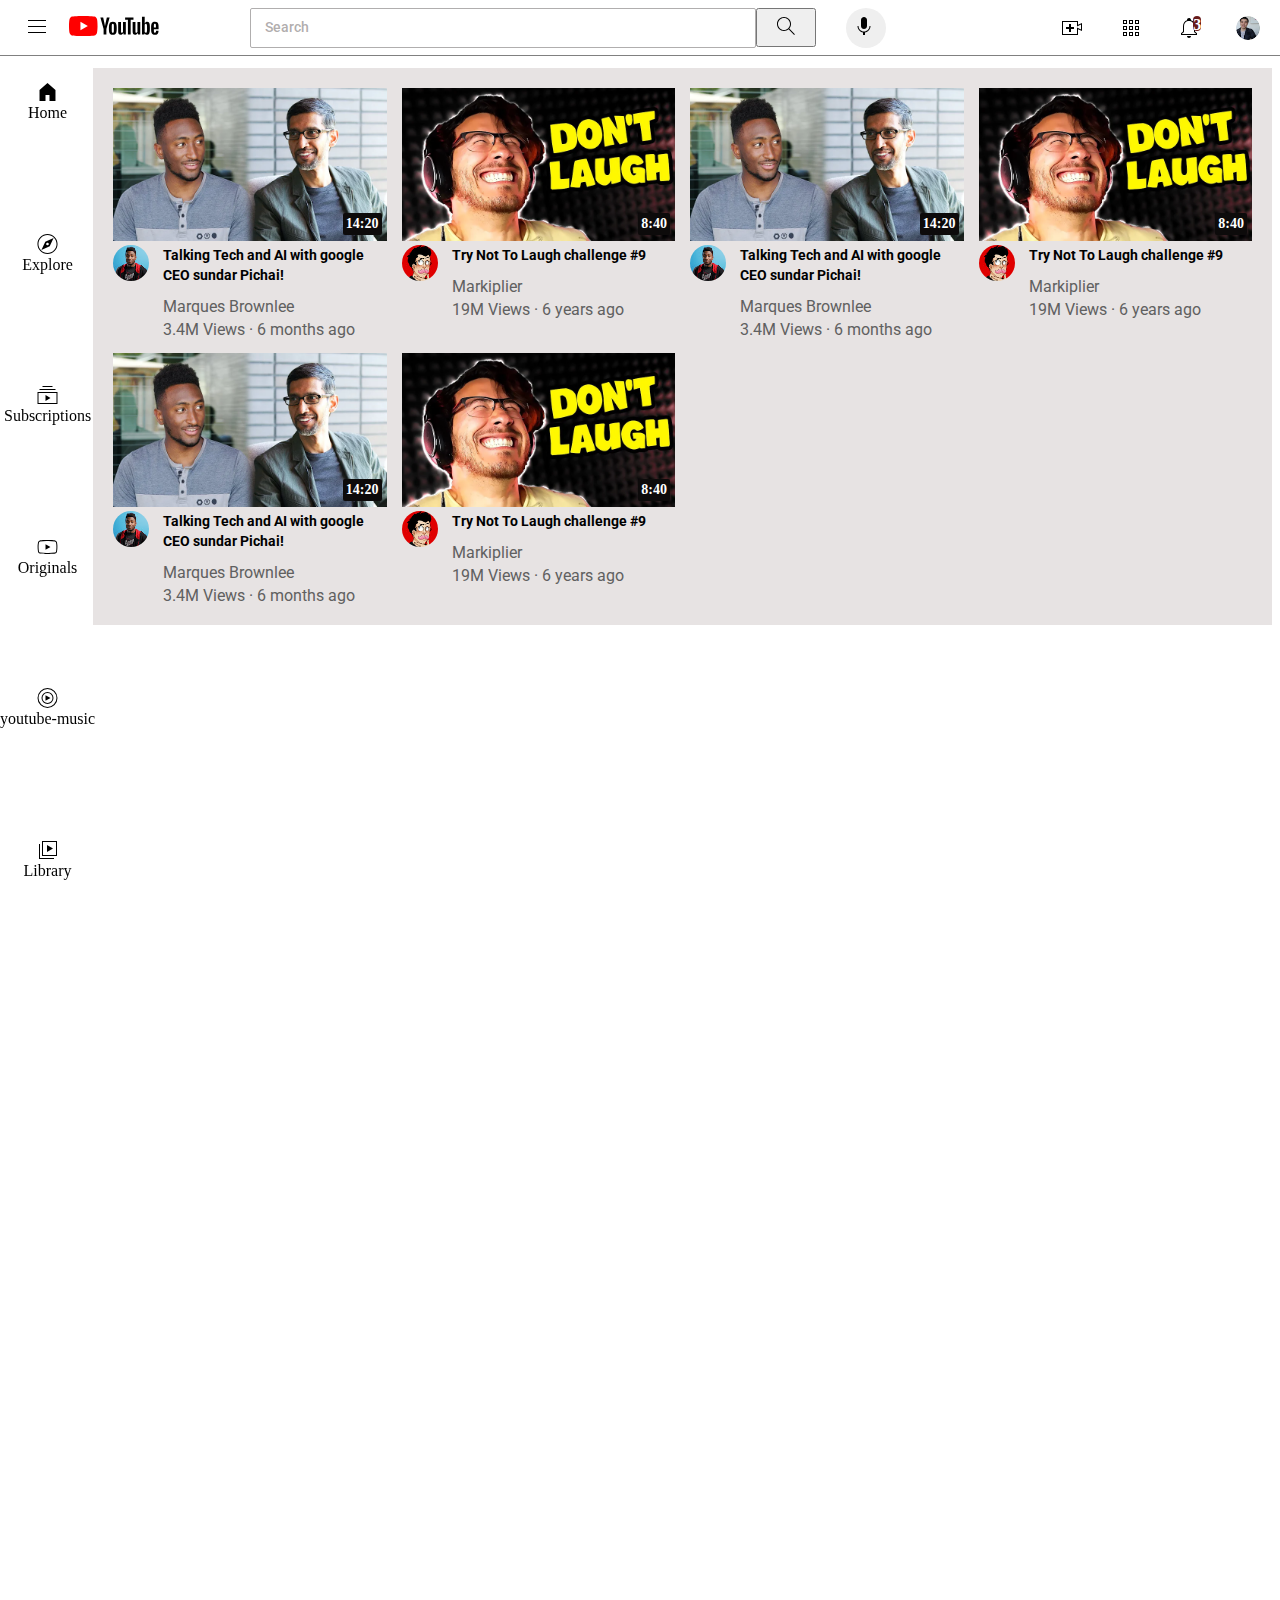
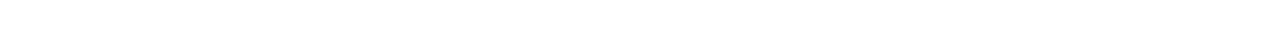
<file: index.html>
<!DOCTYPE html>
 <html lang="en">
 <head>
   <title>Document</title>
   <link rel="stylesheet" href="styles/general.css">
   <link rel="stylesheet" href="styles/header.css">
   <link rel="stylesheet" href="styles/video.css">
   <link rel="preconnect" href="https://fonts.googleapis.com">
<link rel="preconnect" href="https://fonts.gstatic.com" crossorigin>
<link href="https://fonts.googleapis.com/css2?family=Roboto:wght@400;500;700&display=swap" rel="stylesheet">
<link rel="stylesheet" href="styles/sidebar.css">

 </head>
 <body> 
   <div class="header">
      <div class="leftsection">
          
            <img src="icons/h-menu.svg" class="h-menu" >
          
          <img class="y-logo"  src="icons/youtube-logo.svg">
      </div>
      <div class="middlesection">
         <input type="text" placeholder="Search" class="search-box">
         <button 
          

           class="search-symbol-disc">
            <img src="icons/search-symbol.svg" class="search-symbol">
         </button>
          <button class="vsicon-disc">
            <img src="icons/voice-search-icon.svg" class="voice-search-icon" >
       </button>
      </div>
      <div class="rightsection">
        <div class="upload">
         <img style="height: 24px;
         align-items: center;" src="icons/upload.svg">
        </div>
        <div class="apps">
            <img style="height: 24px;" src="icons/youtube-apps.svg">
        </div>
        <div style="position: relative;" class="notifications">
         <img style="height: 24px; "
            src="icons/notifications.svg">
            <div style="
            position:absolute;
            top: 0;
            right: 0;
            background-color: rgb(104, 27, 27);
            color: white;
            font-size: 16px;
            font-weight: bold;
            border-radius: 30px;
            height: 15px;
            ">
  3
            </div>
        </div> 
        <div class="mychannel">
         <img style="
         border-radius: 25px;
            height: 24px;"
         src="channel-pictures/my-channel.jpeg"></div>
        </div>
   </div>
  <div class="
  sidebar">
   <div class="sidebar-link"> 
      <img style="
      height: 24px;
      " src="icons/home.svg">
      <div>
         Home
      </div>
   </div>
   <div class="sidebar-link">
      <img 
      style="
      height: 24px;
      "
      src="icons/explore.svg">
      <div>
         Explore
      </div>
   </div>
   <div 

   class="sidebar-link">
      <img    style="
      height: 24px;
      " src="icons/subscriptions.svg">
      <div>
         Subscriptions
      </div>
   </div>
   <div
    class="sidebar-link">
      <img style="
      height: 24px;
      " src="icons/originals.svg">
      <div>
         Originals
      </div>
   </div>
   <div class="sidebar-link">
      <img    style="
      height: 24px;
      "class="image" src="icons/youtube-music.svg">
      <div>
         youtube-music
      </div>
   </div>
   <div  class="sidebar-link">
      <img    style="
      height: 24px;
      "src="icons/library.svg">
      <div>
         Library
      </div>
   </div>
  </div>


 <div class="video-grid">
   
   <div class="video-preview">
   <div class="thumbnail-row"> 
      <img src="thumbnails/thumbnail-1.webp" class="thumbnail">
      <div class="video-time">
         14:20
      </div>
   </div>
   <div class="video-desc">
      <div class="channel-picture">
         <img src="channel-pictures/channel-1.jpeg" class="channel-profile">
      </div> 
      <div class="video-info">
         <p class="video-title">Talking Tech and AI with google CEO sundar Pichai!</p>
         <p class="video-author"> Marques Brownlee</p>
         <p class="video-stats">3.4M Views &#183; 6 months ago</p>
      </div>
   </div>
 </div>

    <div class="video-preview">
      <div class="thumbnail-row"> 
         <img src="thumbnails/thumbnail-2.webp" class="thumbnail">
         <div class="video-time">
            8:40
         </div>
      </div>
      <div class="video-desc">
         <div class="channel-picture">
            <img src="channel-pictures/channel-2.jpeg" class="channel-profile">
         </div> 
         <div class="video-info">
            <p class="video-title"> Try Not To Laugh challenge #9</p>
            <p class="video-author"> Markiplier</p>
            <p class="video-stats">19M Views &#183; 6 years ago</p>
         </div>
      </div>
    </div>

    <div class="video-preview">
      <div class="thumbnail-row"> 
         <img src="thumbnails/thumbnail-1.webp" class="thumbnail">
         <div class="video-time">
            14:20
         </div>
      </div>
      <div class="video-desc">
         <div class="channel-picture">
            <img src="channel-pictures/channel-1.jpeg" class="channel-profile">
         </div> 
         <div class="video-info">
            <p class="video-title">Talking Tech and AI with google CEO sundar Pichai!</p>
            <p class="video-author"> Marques Brownlee</p>
            <p class="video-stats">3.4M Views &#183; 6 months ago</p>
         </div>
      </div>
    </div>
 
    <div class="video-preview">
      <div class="thumbnail-row"> 
         <img src="thumbnails/thumbnail-2.webp" class="thumbnail">
         <div class="video-time">
            8:40
         </div>
      </div>
      <div class="video-desc">
         <div class="channel-picture">
            <img src="channel-pictures/channel-2.jpeg" class="channel-profile">
         </div> 
         <div class="video-info">
            <p class="video-title"> Try Not To Laugh challenge #9</p>
            <p class="video-author"> Markiplier</p>
            <p class="video-stats">19M Views &#183; 6 years ago</p>
         </div>
      </div>
    </div>

    <div class="video-preview">
      <div class="thumbnail-row"> 
         <img src="thumbnails/thumbnail-1.webp" class="thumbnail">
         <div class="video-time">
            14:20
         </div>
      </div>
      <div class="video-desc">
         <div class="channel-picture">
            <img src="channel-pictures/channel-1.jpeg" class="channel-profile">
         </div> 
         <div class="video-info">
            <p class="video-title">Talking Tech and AI with google CEO sundar Pichai!</p>
            <p class="video-author"> Marques Brownlee</p>
            <p class="video-stats">3.4M Views &#183; 6 months ago</p>
         </div>
      </div>
    </div>

    <div class="video-preview">
      <div class="thumbnail-row"> 
         <img src="thumbnails/thumbnail-2.webp" class="thumbnail">
         <div class="video-time">
            8:40
         </div>
      </div>
      <div class="video-desc">
         <div class="channel-picture">
            <img src="channel-pictures/channel-2.jpeg" class="channel-profile">
         </div> 
         <div class="video-info">
            <p class="video-title"> Try Not To Laugh challenge #9</p>
            <p class="video-author"> Markiplier</p>
            <p class="video-stats">19M Views &#183; 6 years ago</p>
         </div>
      </div>
    </div>


 </div>
 </body>
 </html>
</file>
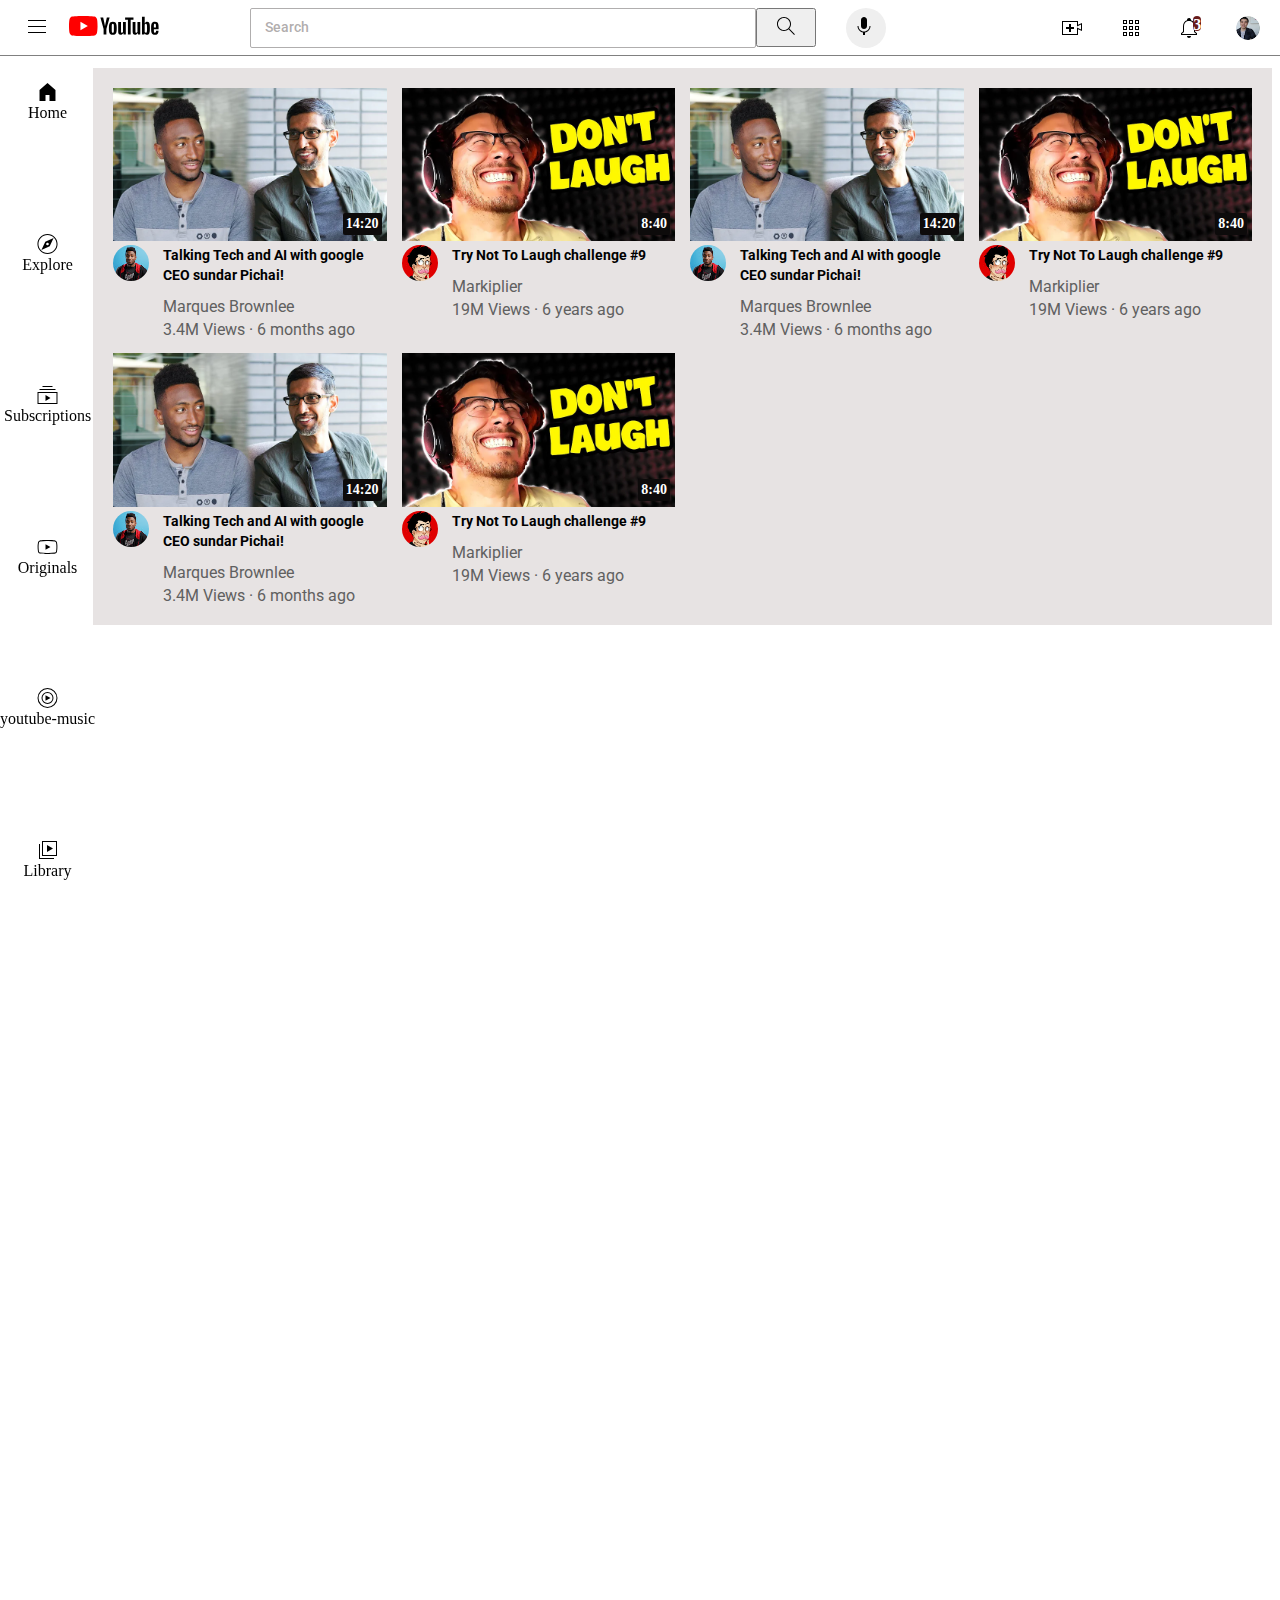
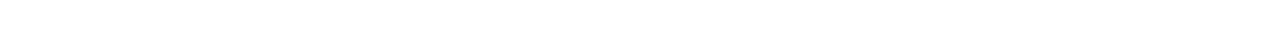
<file: youtube.html>
<!DOCTYPE html>
 <html lang="en">
 <head>
   <title>Document</title>
   <link rel="stylesheet" href="styles/general.css">
   <link rel="stylesheet" href="styles/header.css">
   <link rel="stylesheet" href="styles/video.css">
   <link rel="preconnect" href="https://fonts.googleapis.com">
<link rel="preconnect" href="https://fonts.gstatic.com" crossorigin>
<link href="https://fonts.googleapis.com/css2?family=Roboto:wght@400;500;700&display=swap" rel="stylesheet">
<link rel="stylesheet" href="styles/sidebar.css">

 </head>
 <body> 
   <div class="header">
      <div class="leftsection">
          
            <img src="icons/h-menu.svg" class="h-menu" >
          
          <img class="y-logo"  src="icons/youtube-logo.svg">
      </div>
      <div class="middlesection">
         <input type="text" placeholder="Search" class="search-box">
         <button 
          

           class="search-symbol-disc">
            <img src="icons/search-symbol.svg" class="search-symbol">
         </button>
          <button class="vsicon-disc">
            <img src="icons/voice-search-icon.svg" class="voice-search-icon" >
       </button>
      </div>
      <div class="rightsection">
        <div class="upload">
         <img style="height: 24px;
         align-items: center;" src="icons/upload.svg">
        </div>
        <div class="apps">
            <img style="height: 24px;" src="icons/youtube-apps.svg">
        </div>
        <div style="position: relative;" class="notifications">
         <img style="height: 24px; "
            src="icons/notifications.svg">
            <div style="
            position:absolute;
            top: 0;
            right: 0;
            background-color: rgb(104, 27, 27);
            color: white;
            font-size: 16px;
            font-weight: bold;
            border-radius: 30px;
            height: 15px;
            ">
  3
            </div>
        </div> 
        <div class="mychannel">
         <img style="
         border-radius: 25px;
            height: 24px;"
         src="channel-pictures/my-channel.jpeg"></div>
        </div>
   </div>
  <div class="
  sidebar">
   <div class="sidebar-link"> 
      <img style="
      height: 24px;
      " src="icons/home.svg">
      <div>
         Home
      </div>
   </div>
   <div class="sidebar-link">
      <img 
      style="
      height: 24px;
      "
      src="icons/explore.svg">
      <div>
         Explore
      </div>
   </div>
   <div 

   class="sidebar-link">
      <img    style="
      height: 24px;
      " src="icons/subscriptions.svg">
      <div>
         Subscriptions
      </div>
   </div>
   <div
    class="sidebar-link">
      <img style="
      height: 24px;
      " src="icons/originals.svg">
      <div>
         Originals
      </div>
   </div>
   <div class="sidebar-link">
      <img    style="
      height: 24px;
      "class="image" src="icons/youtube-music.svg">
      <div>
         youtube-music
      </div>
   </div>
   <div  class="sidebar-link">
      <img    style="
      height: 24px;
      "src="icons/library.svg">
      <div>
         Library
      </div>
   </div>
  </div>


 <div class="video-grid">
   
   <div class="video-preview">
   <div class="thumbnail-row"> 
      <img src="thumbnails/thumbnail-1.webp" class="thumbnail">
      <div class="video-time">
         14:20
      </div>
   </div>
   <div class="video-desc">
      <div class="channel-picture">
         <img src="channel-pictures/channel-1.jpeg" class="channel-profile">
      </div> 
      <div class="video-info">
         <p class="video-title">Talking Tech and AI with google CEO sundar Pichai!</p>
         <p class="video-author"> Marques Brownlee</p>
         <p class="video-stats">3.4M Views &#183; 6 months ago</p>
      </div>
   </div>
 </div>

    <div class="video-preview">
      <div class="thumbnail-row"> 
         <img src="thumbnails/thumbnail-2.webp" class="thumbnail">
         <div class="video-time">
            8:40
         </div>
      </div>
      <div class="video-desc">
         <div class="channel-picture">
            <img src="channel-pictures/channel-2.jpeg" class="channel-profile">
         </div> 
         <div class="video-info">
            <p class="video-title"> Try Not To Laugh challenge #9</p>
            <p class="video-author"> Markiplier</p>
            <p class="video-stats">19M Views &#183; 6 years ago</p>
         </div>
      </div>
    </div>

    <div class="video-preview">
      <div class="thumbnail-row"> 
         <img src="thumbnails/thumbnail-1.webp" class="thumbnail">
         <div class="video-time">
            14:20
         </div>
      </div>
      <div class="video-desc">
         <div class="channel-picture">
            <img src="channel-pictures/channel-1.jpeg" class="channel-profile">
         </div> 
         <div class="video-info">
            <p class="video-title">Talking Tech and AI with google CEO sundar Pichai!</p>
            <p class="video-author"> Marques Brownlee</p>
            <p class="video-stats">3.4M Views &#183; 6 months ago</p>
         </div>
      </div>
    </div>
 
    <div class="video-preview">
      <div class="thumbnail-row"> 
         <img src="thumbnails/thumbnail-2.webp" class="thumbnail">
         <div class="video-time">
            8:40
         </div>
      </div>
      <div class="video-desc">
         <div class="channel-picture">
            <img src="channel-pictures/channel-2.jpeg" class="channel-profile">
         </div> 
         <div class="video-info">
            <p class="video-title"> Try Not To Laugh challenge #9</p>
            <p class="video-author"> Markiplier</p>
            <p class="video-stats">19M Views &#183; 6 years ago</p>
         </div>
      </div>
    </div>

    <div class="video-preview">
      <div class="thumbnail-row"> 
         <img src="thumbnails/thumbnail-1.webp" class="thumbnail">
         <div class="video-time">
            14:20
         </div>
      </div>
      <div class="video-desc">
         <div class="channel-picture">
            <img src="channel-pictures/channel-1.jpeg" class="channel-profile">
         </div> 
         <div class="video-info">
            <p class="video-title">Talking Tech and AI with google CEO sundar Pichai!</p>
            <p class="video-author"> Marques Brownlee</p>
            <p class="video-stats">3.4M Views &#183; 6 months ago</p>
         </div>
      </div>
    </div>

    <div class="video-preview">
      <div class="thumbnail-row"> 
         <img src="thumbnails/thumbnail-2.webp" class="thumbnail">
         <div class="video-time">
            8:40
         </div>
      </div>
      <div class="video-desc">
         <div class="channel-picture">
            <img src="channel-pictures/channel-2.jpeg" class="channel-profile">
         </div> 
         <div class="video-info">
            <p class="video-title"> Try Not To Laugh challenge #9</p>
            <p class="video-author"> Markiplier</p>
            <p class="video-stats">19M Views &#183; 6 years ago</p>
         </div>
      </div>
    </div>


 </div>
 </body>
 </html>
</file>
<file: styles/general.css>
p{
  margin-top: 0;
  margin-bottom: 0px;
  font-family: Roboto,Arial;
 }


 body{
  padding-bottom: 1000px;
   padding-top: 60px;
  padding-left: 85px;
 }
</file>
<file: styles/header.css>
.header{
  display: flex;
  flex-direction: row;
  height: 55px;
  position: fixed;
  top: 0;
  right: 0;
  left: 0;
 border-bottom-width: 1px;
 border-bottom-color: gray;
 border-bottom-style: solid;
 border-top: none;
 border-left: none;
 border-right: none;
 z-index: 200;
 background-color: white;
 }

 .leftsection{
  z-index: 100;
  align-items: center;
  width: 200px;
 
  
 }

 .middlesection{
  flex: 1;
  
  margin-right: 20px;
  margin-left: 50px;
  display: flex;
  flex-direction: row;
  align-items: center;
 }
 
 .rightsection{
  width: 200px;
  flex-shrink: 0;
  z-index: 100;
 }

 .h-menu{
  height: 24px;
  margin-top: 15px;
  margin-left: 25px;
 
 }
 .y-logo{
  height: 20px;
 margin-left: 20px;
 margin-bottom: 2px;
 position: fixed;
 margin-top: 16px;
 }
 .search-box{
  flex: 1;
  height: 36px;
  border: 1px solid rgb(176, 174, 174);
  border-radius: 2px;
  max-width: 500px;
  width: 0;
 }
 .search-box::placeholder{
  font-weight: 500;
  font-family: Roboto,Arial;
  font-size: 14px;
  padding-left: 12px;
  color: rgba(152, 147, 147, 0.764)
 }
  .vsicon-disc{
    width: 40px;
    height: 40px;
    border-radius: 20px;
    margin-left: 30px;
    padding-right: 20px;
    border: none;
  }
 .search-symbol{
  height: 24px;
  width: 24px;
 }
 .voice-search-icon{
  height: 24px;
  align-items: center;
 }
 .search-symbol-disc{
  width: 60px;
  height: 39px;
align-items: center;
 }
 .rightsection{
  z-index: 100;
 display: flex;
 padding-right: 20px;
 padding-left: 40px;
  justify-content: space-between;
  align-items: center;}
 
 .mychannel ,.upload,.apps,.notifications{
  height: 24px;
  display: inline-block;
 }
 .mychannel{
  border-radius: 50px;
 }
 .search-button {
  
 }
</file>
<file: styles/video.css>
.thumbnail{
  width: 100%;
  z-index: 100;

 }

 .video-title{
 width: 100%;
  font-size: 14px;
  font-weight: bold;
  margin-bottom: 12px;
  line-height: 20px;
 }
 .channel-picture{
  display: inline-block;
  vertical-align: top;
 }
 .video-preview{
display: inline-block;
 }
 .video-info{
  display: inline-block;
 }

 .channel-profile{
    height: 36px;
    border-radius: 50px;

 } 
 .video-desc{
  vertical-align: top;
  display: grid;
  grid-template-columns: 50px 1fr;
 }
  .video-author,.video-stats{
    color: rgb(96,96,96);
  }


 .video-author{
  margin-bottom: 4px;
 }

 .thumbnail-row{
  position: relative;
  display: inline-block;
 }
 .thumbnail-row div{
  position: absolute;
  bottom: 10px;
  background-color: rgb(13, 11, 11);
  color: white;
  right: 5px;
  border-radius: 2px;
  font-size: 14px;
  font-weight: bold;
  padding: 3px;
  opacity: 1;
 }
 
.video-grid{
  display: grid;
  grid-template-columns: 1fr 1fr 1fr;
  column-gap: 15px;
  row-gap: 14px;
  position: static;
  z-index: 0;
  background-color: rgb(231, 227, 227);
 padding: 20px;}


@media(max-width:720px){
  .video-grid{
    grid-template-columns: 1fr 1fr;
  }
}

@media(min-width:1000px){
  .video-grid{
    grid-template-columns: 1fr 1fr 1fr 1fr;
  }
}
</file>
<file: styles/sidebar.css>
.sidebar {
  display: flex;
  flex-direction: column;
   justify-content: space-between;
   align-items: center;
   position: fixed;
   top: 60px;
   left: 0;
   bottom: 0;
  padding-top: 20px;
  padding-bottom: 20px;
}

 .sidebar-link{
   display: flex;
   flex-direction: column;
 }
</file>
